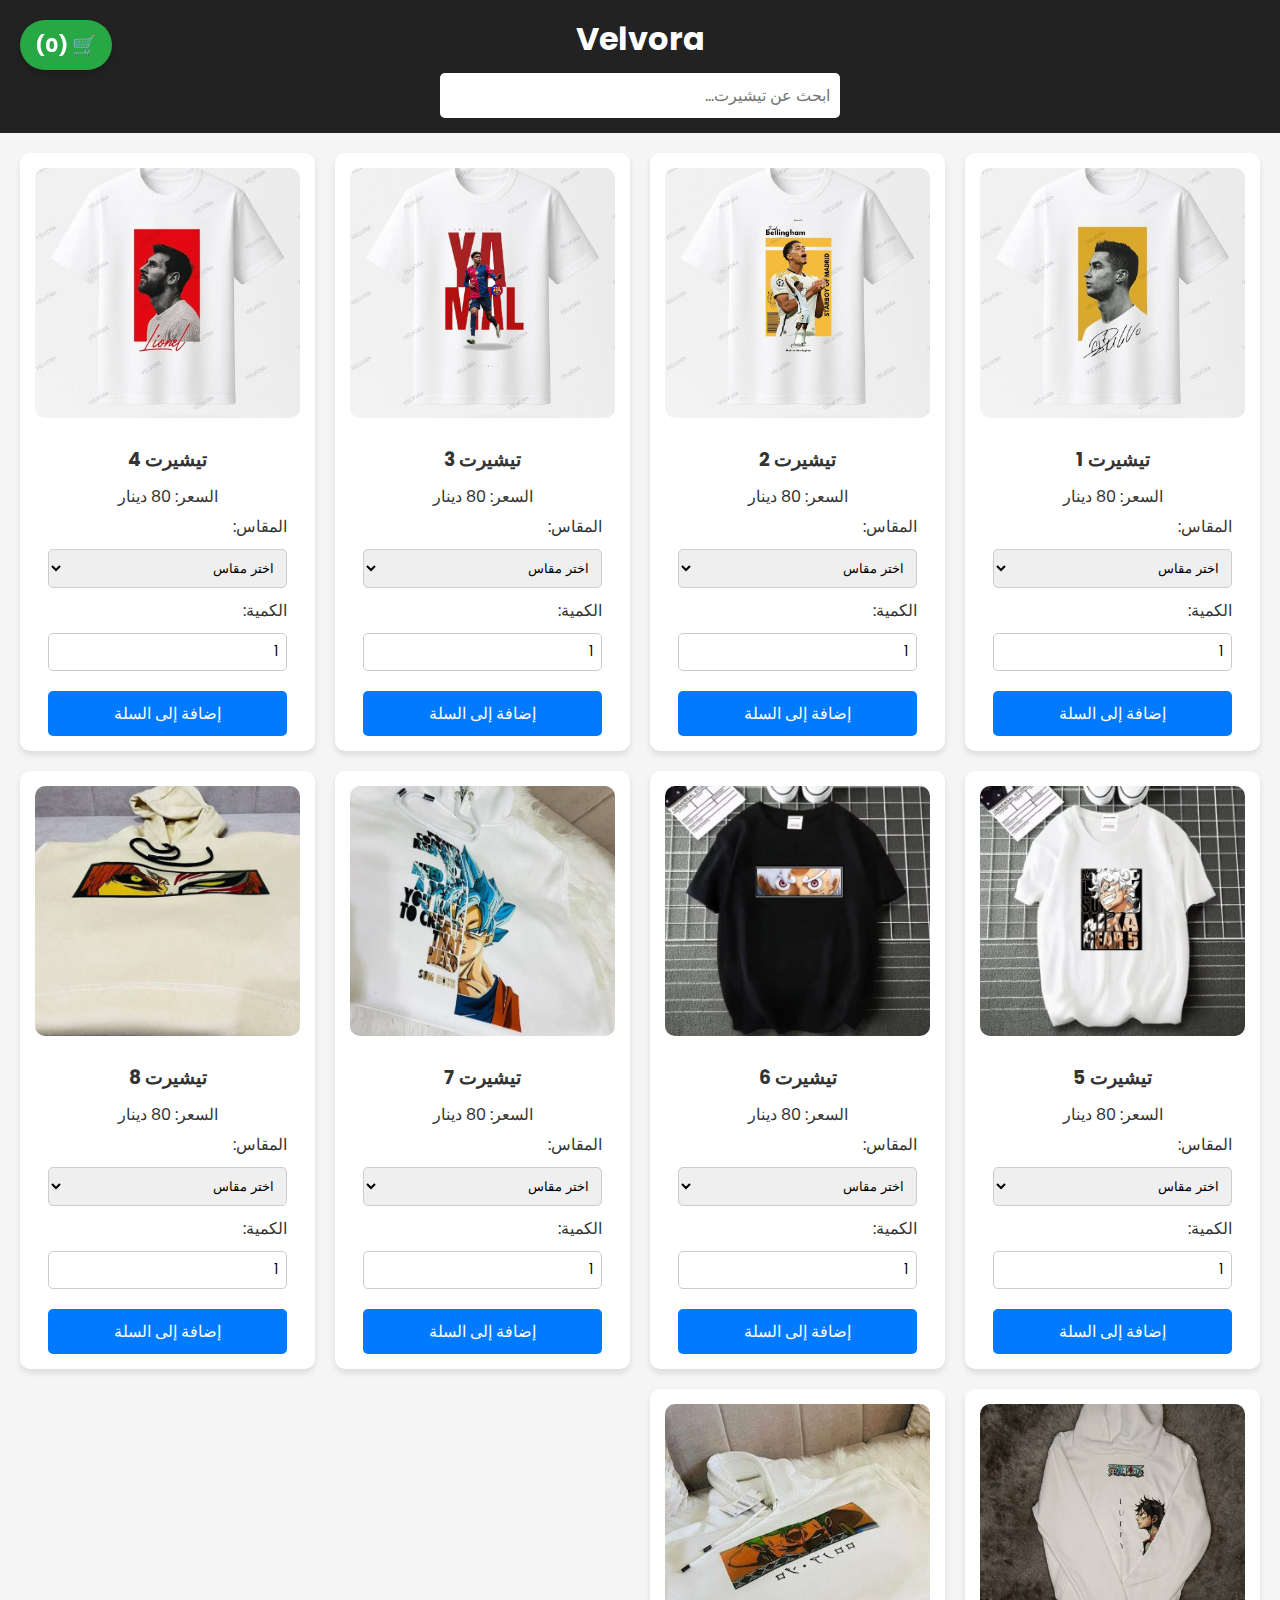
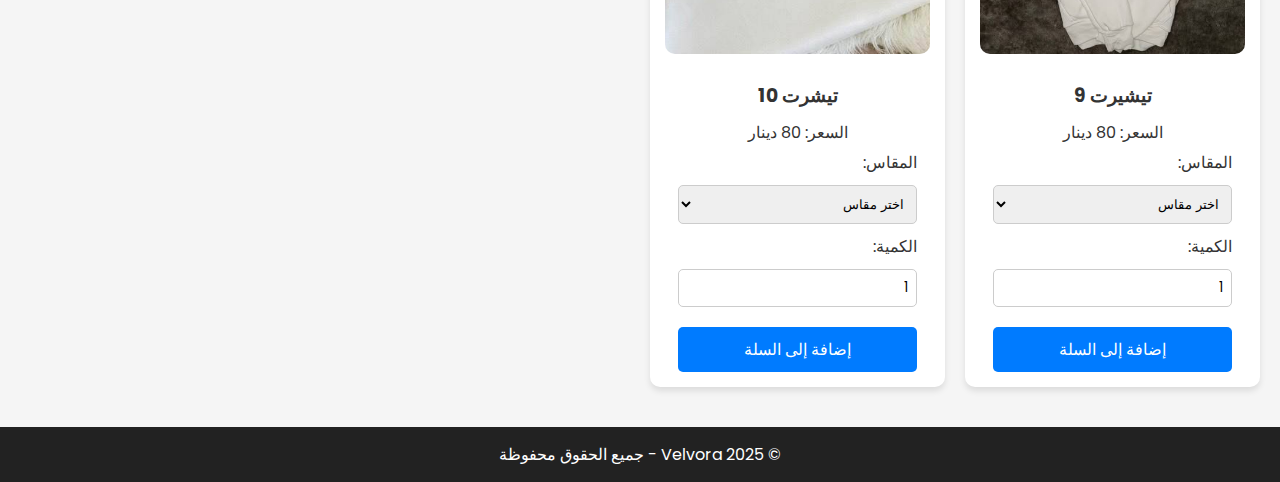
<file: index.html>
<!DOCTYPE html>
<html lang="ar">
<head>
    <meta charset="UTF-8">
    <meta name="viewport" content="width=device-width, initial-scale=1.0">
    <title>Velvora - تيشرتات</title>
    <link rel="stylesheet" href="style.css">
    <link href="https://fonts.googleapis.com/css2?family=Poppins:wght@400;600&display=swap" rel="stylesheet">
</head>
<body>
    <header>
        <h1>Velvora</h1>
        <input type="text" id="search" placeholder="ابحث عن تيشيرت..." onkeyup="searchProducts()">
    </header>

    <a href="cart.html" class="cart-floating-icon" title="سلة المشتريات">
        🛒 (<span id="cart-count">0</span>)
    </a>
    
    <main>
        <div id="product-container" class="grid-container"></div>
    </main>

    <footer>
        &copy; 2025 Velvora - جميع الحقوق محفوظة
    </footer>

    <script src="script.js"></script>
</body>
</html>
</file>
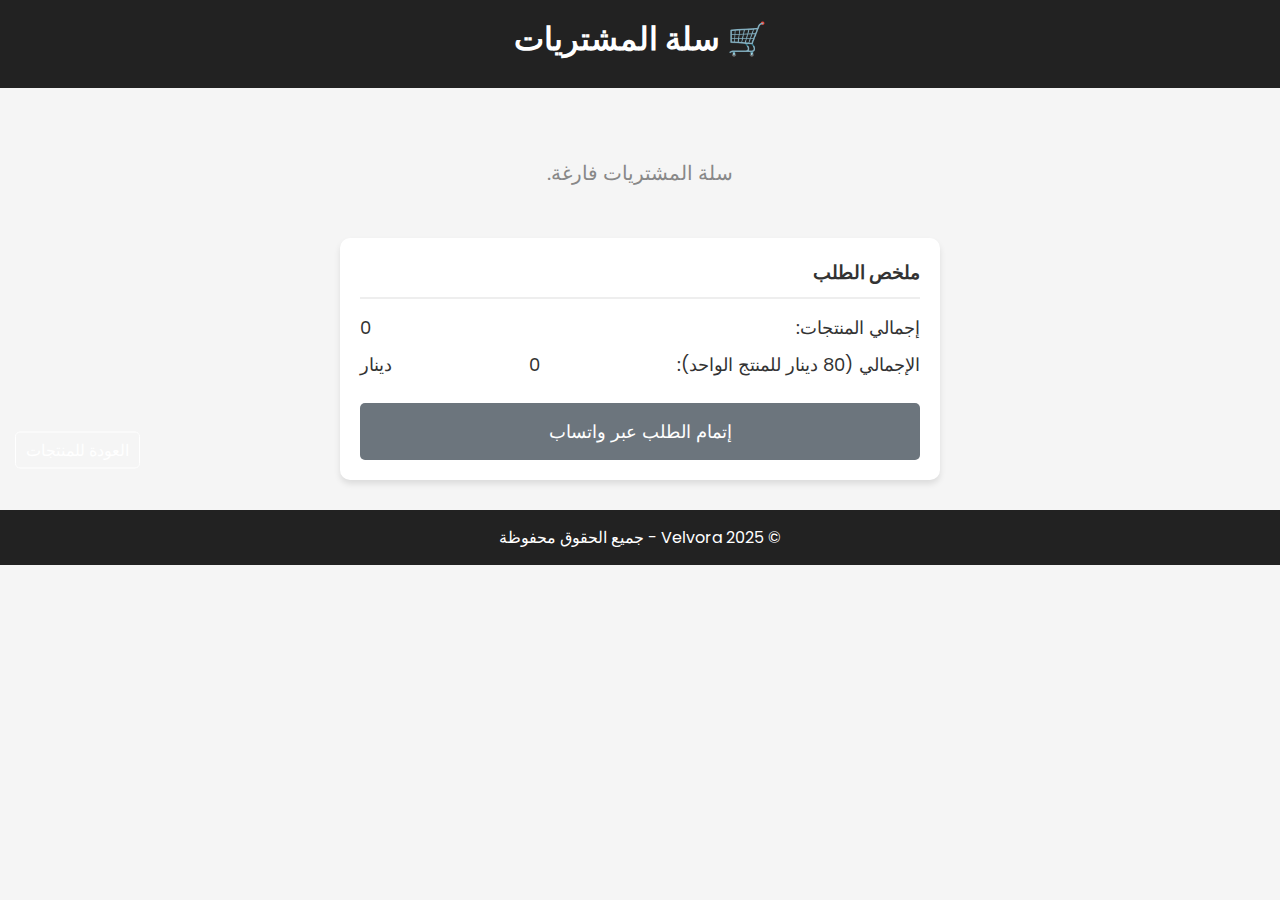
<file: cart.html>
<!DOCTYPE html>
<html lang="ar">
<head>
    <meta charset="UTF-8">
    <meta name="viewport" content="width=device-width, initial-scale=1.0">
    <title>Velvora - سلة المشتريات</title>
    <link rel="stylesheet" href="style.css">
    <link href="https://fonts.googleapis.com/css2?family=Poppins:wght@400;600&display=swap" rel="stylesheet">
</head>
<body>
    <header>
        <h1>🛒 سلة المشتريات</h1>
        <a href="index.html" class="back-link">العودة للمنتجات</a>
    </header>

    <main>
        <div id="cart-items" class="grid-container">
            </div>

        <div id="cart-summary">
            <h3>ملخص الطلب</h3>
            <p>إجمالي المنتجات: <span id="total-items">0</span></p>
            <p>الإجمالي (80 دينار للمنتج الواحد): <span id="total-price">0</span> دينار</p>
            <button id="checkout-button" onclick="checkout()" disabled>إتمام الطلب عبر واتساب</button>
        </div>
    </main>

    <footer>
        &copy; 2025 Velvora - جميع الحقوق محفوظة
    </footer>

    <script src="script.js"></script>
    <script>
        // تشغيل عرض محتويات السلة عند تحميل الصفحة
        document.addEventListener("DOMContentLoaded", () => displayCart());
    </script>
</body>
</html>
</file>
<file: style.css>
* {
    box-sizing: border-box;
    font-family: 'Poppins', sans-serif;
    margin: 0;
    padding: 0;
}

body {
    direction: rtl; /* دعم اتجاه النص من اليمين لليسار */
    background-color: #f5f5f5;
    color: #333;
}

header {
    background-color: #222;
    color: #fff;
    padding: 15px;
    text-align: center;
}

header h1 {
    margin: 0 0 10px 0;
}

header input {
    padding: 10px;
    width: 80%;
    max-width: 400px;
    border: none;
    border-radius: 5px;
    font-size: 16px;
    text-align: right; 
}

/* --- تنسيق زر السلة الثابت (Floating Cart) --- */
.cart-floating-icon {
    position: fixed; 
    top: 20px; 
    left: 20px; /* الزاوية العلوية اليسرى */
    background-color: #28a745;
    color: #fff;
    padding: 10px 15px;
    border-radius: 50px; 
    box-shadow: 0 4px 10px rgba(0, 0, 0, 0.2);
    font-size: 20px;
    font-weight: bold;
    text-decoration: none;
    z-index: 1000; 
    transition: transform 0.2s;
}

.cart-floating-icon:hover {
    transform: scale(1.1);
    background-color: #218838;
}

/* تنسيق رابط الرجوع في صفحة السلة */
.back-link {
    color: #fff;
    text-decoration: none;
    padding: 5px 10px;
    border: 1px solid #fff;
    border-radius: 5px;
    position: absolute; /* تحديد موقعه بالنسبة للهيدر */
    left: 15px;
    top: 50%;
    transform: translateY(-50%);
}

.grid-container {
    display: grid;
    grid-template-columns: repeat(auto-fit, minmax(250px, 1fr));
    gap: 20px;
    padding: 20px;
}

.product-card {
    background-color: #fff;
    border-radius: 10px;
    box-shadow: 0 4px 6px rgba(0,0,0,0.1);
    text-align: center;
    padding: 15px;
    transition: transform 0.2s;
}

.product-card:hover {
    transform: scale(1.03);
}

.product-card img {
    width: 100%;
    height: 250px;
    object-fit: cover;
    border-radius: 10px;
    margin-bottom: 10px;
}

.product-card h3 {
    margin: 10px 0;
}

.product-card p {
    margin: 5px 0;
}

/* تنسيق المقاس والكمية - لضمان إلزامية التحديد */
.product-card label, .product-card select, .product-card input[type="number"] {
    display: block;
    width: 90%;
    margin: 5px auto 10px auto;
    text-align: right;
}

.product-card select, .product-card input[type="number"] {
    padding: 8px;
    border: 1px solid #ccc;
    border-radius: 5px;
}

.product-card button {
    background-color: #007bff;
    color: #fff;
    border: none;
    padding: 10px 15px;
    border-radius: 5px;
    cursor: pointer;
    font-size: 16px;
    margin-top: 10px;
    transition: background-color 0.2s;
    width: 90%;
}

.product-card button:hover {
    background-color: #0056b3;
}

.product-card .remove-button {
    background-color: #dc3545; 
    margin-top: 15px;
}
.product-card .remove-button:hover {
    background-color: #c82333;
}

/* تنسيق ملخص السلة */
#cart-summary {
    max-width: 600px;
    margin: 30px auto;
    padding: 20px;
    background-color: #fff;
    border-radius: 10px;
    box-shadow: 0 4px 6px rgba(0,0,0,0.1);
    text-align: right;
}

#cart-summary h3 {
    border-bottom: 2px solid #eee;
    padding-bottom: 10px;
    margin-bottom: 15px;
}

#cart-summary p {
    display: flex;
    justify-content: space-between;
    font-size: 18px;
    margin-bottom: 10px;
}

#checkout-button {
    background-color: #28a745;
    color: #fff;
    border: none;
    padding: 15px 20px;
    border-radius: 5px;
    cursor: pointer;
    font-size: 18px;
    margin-top: 15px;
    width: 100%;
}

#checkout-button:disabled {
    background-color: #6c757d;
    cursor: not-allowed;
}

.empty-message {
    text-align: center;
    font-size: 20px;
    color: #888;
    margin-top: 50px;
    grid-column: 1 / -1;
}

footer {
    text-align: center;
    padding: 15px;
    background-color: #222;
    color: #fff;
    margin-top: 20px;
}
</file>
